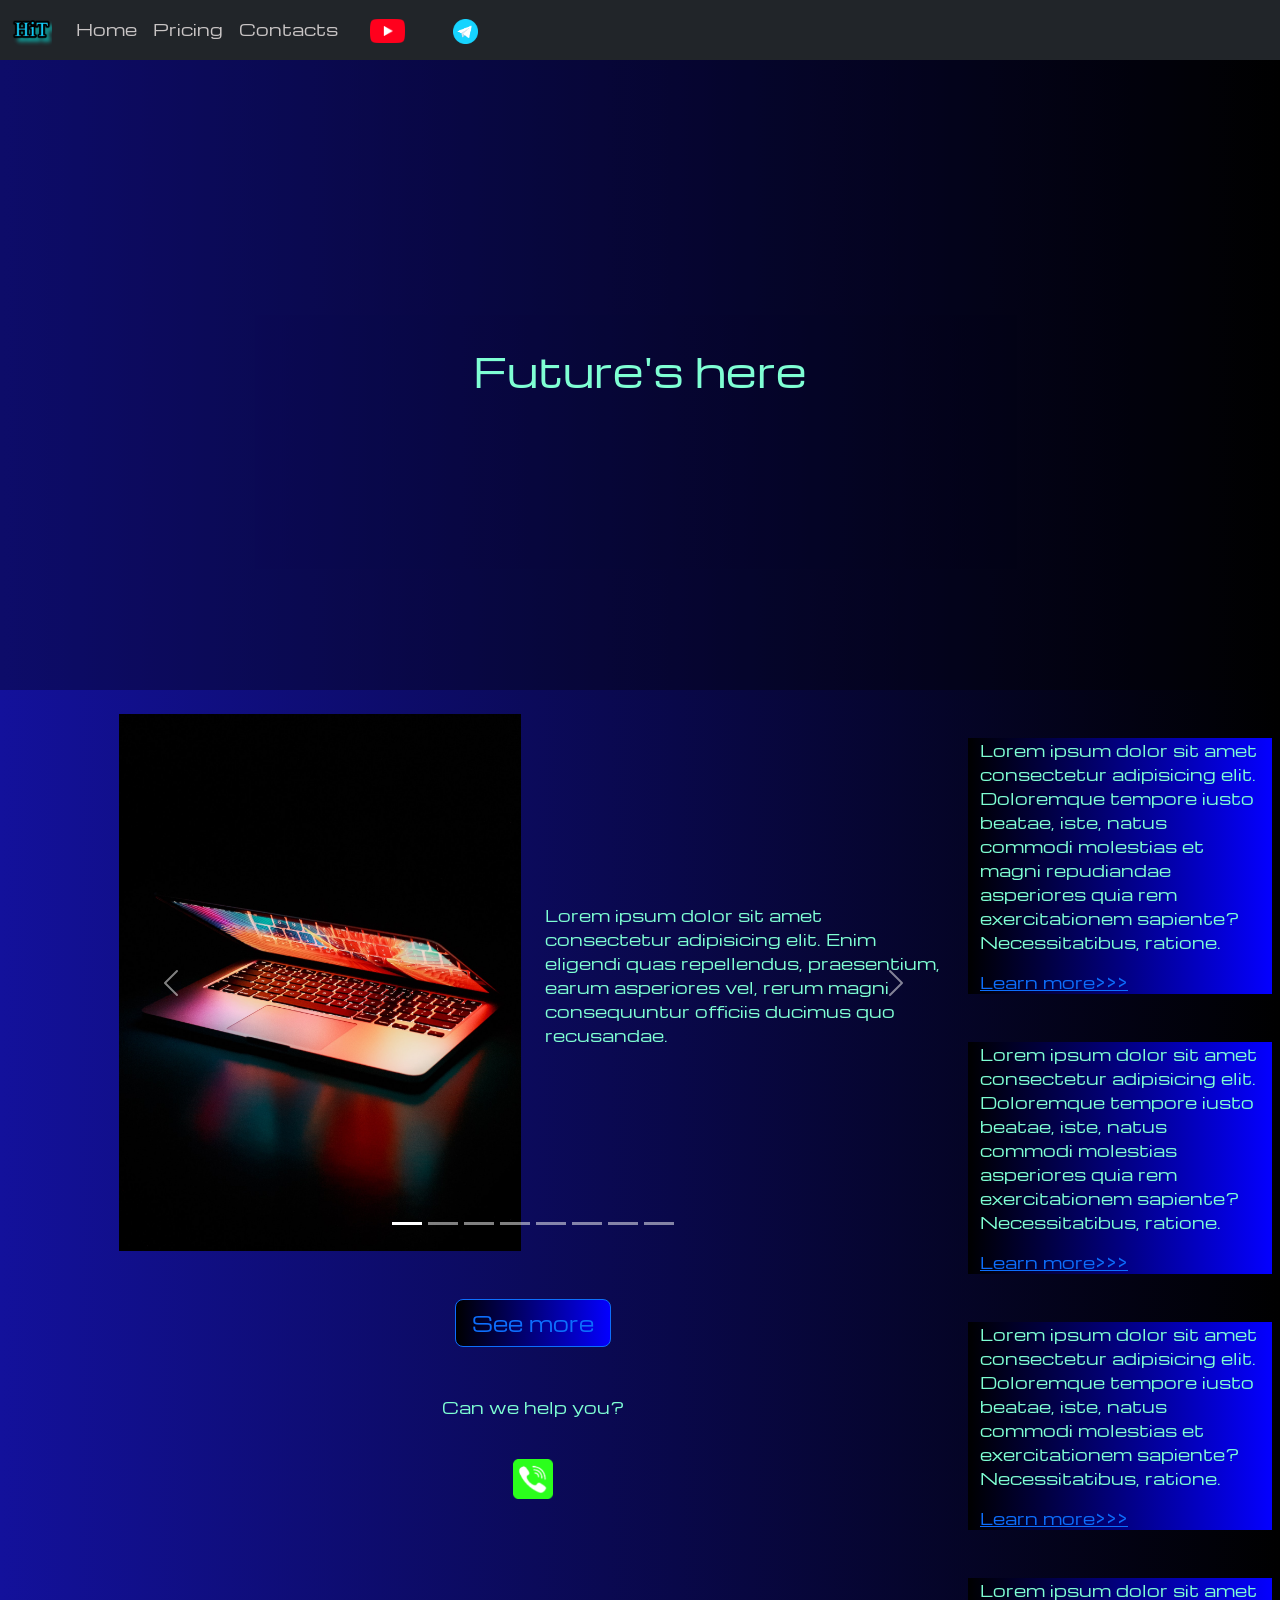
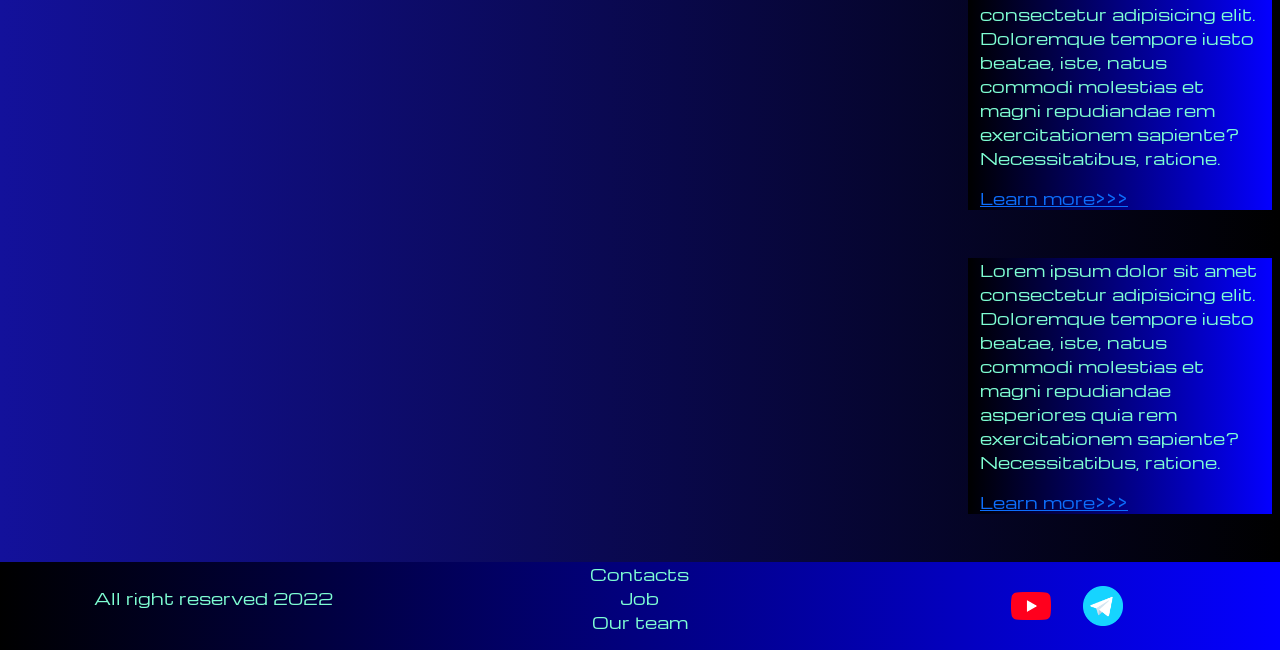
<file: index.html>
<!DOCTYPE html>
<html lang="en">

<head>
    <meta charset="UTF-8">
    <meta name="viewport" content="width=device-width, initial-scale=1.0">
    <link href="https://cdn.jsdelivr.net/npm/bootstrap@5.3.8/dist/css/bootstrap.min.css" rel="stylesheet"
        integrity="sha384-sRIl4kxILFvY47J16cr9ZwB07vP4J8+LH7qKQnuqkuIAvNWLzeN8tE5YBujZqJLB" crossorigin="anonymous">
    <link rel="stylesheet" href="styles/mycss.css">
    
    <link rel="apple-touch-icon" sizes="180x180" href="source/files/favicon_io/apple-touch-icon.png">
    <link rel="icon" type="image/png" sizes="32x32" href="source/files/favicon_io/favicon-32x32.png">
    <link rel="icon" type="image/png" sizes="16x16" href="source/files/favicon_io/favicon-16x16.png">
    <link rel="manifest" href="source/files/favicon_io/site.webmanifest">
    <link rel="stylesheet" href="styles/bgvideo.css">
<title>HiT</title>
</head>

<body>
    <header>
        <nav class="navbar navbar-expand-lg bg-dark">
            <div class="container-fluid">
                <a class="navbar-brand" href="/"><img src="files/logo.png" alt="..."></a>
                <button class="navbar-toggler" type="button" data-bs-toggle="collapse" data-bs-target="#navbarText"
                    aria-controls="navbarText" aria-expanded="false" aria-label="Toggle navigation">
                    <span class="navbar-toggler-icon"></span>
                </button>
                <div class="collapse navbar-collapse" id="navbarNav">
                    <ul class="navbar-nav">
                        <li class="nav-item">
                            <a class="nav-link active" aria-current="page" href="/">Home</a>
                        </li>
                        <li class="nav-item">
                            <a class="nav-link active" href="pricing.html">Pricing</a>
                        </li>
                        <li class="nav-item">
                            <a class="nav-link active" href="pricing.html">Contacts</a>
                        </li>
                        <li class="nav-item">
                            <a class="nav-link active" href="pricing.html"><img style="width: 35px; margin-inline: 1em;"
                                    src="files/yt.png" alt="..."></a>
                        </li>
                        <li class="nav-item">
                            <a class="nav-link active" href="pricing.html"><img style="width: 25px; margin-inline: 1em;"
                                    src="files/tg.png" alt="..."></a>
                        </li>
                    </ul>
                </div>
            </div>
        </nav>
    </header>

    <section>
        <div class="bgvideo">
            <video src="files/video-bg.mp4" type="video mp4" autoplay muted loop></video>
            <div class="effect"></div>
            <div class="video-text">
                <h1>Future's here</h1>
            </div>
        </div>




        <div class="container-fluid mt-4">
            <div class="row">
                <div class="col-lg-1">
                </div>

                <div class="col-lg-8 col-md-12">
                    <div class="row">
                        <div id="carouselExampleIndicators" class="carousel slide" data-bs-ride="carousel">
                            <div class="carousel-indicators">
                                <button type="button" data-bs-target="#carouselExampleIndicators" data-bs-slide-to="0"
                                    class="active" aria-current="true" aria-label="Slide 1"></button>
                                <button type="button" data-bs-target="#carouselExampleIndicators" data-bs-slide-to="1"
                                    aria-label="Slide 2"></button>
                                <button type="button" data-bs-target="#carouselExampleIndicators" data-bs-slide-to="2"
                                    aria-label="Slide 3"></button>
                                <button type="button" data-bs-target="#carouselExampleIndicators" data-bs-slide-to="3"
                                    aria-label="Slide 4"></button>
                                <button type="button" data-bs-target="#carouselExampleIndicators" data-bs-slide-to="4"
                                    aria-label="Slide 5"></button>
                                <button type="button" data-bs-target="#carouselExampleIndicators" data-bs-slide-to="5"
                                    aria-label="Slide 6"></button>
                                <button type="button" data-bs-target="#carouselExampleIndicators" data-bs-slide-to="6"
                                    aria-label="Slide 7"></button>
                                <button type="button" data-bs-target="#carouselExampleIndicators" data-bs-slide-to="7"
                                    aria-label="Slide 8"></button>
                            </div>
                            <div class="carousel-inner">
                                <div class="carousel-item active">
                                    <div class="d-block w-100">
                                        <div class="row">
                                            <div class="col-lg-6 col-md-6">
                                                <img src="images/laptop.png" class="w-100" alt="...">
                                            </div>
                                            <div class="col-lg-6 col-md-6 slide-text">
                                                <p>Lorem ipsum dolor sit amet consectetur adipisicing elit. Enim
                                                    eligendi quas repellendus, praesentium, earum asperiores vel, rerum
                                                    magni consequuntur officiis ducimus quo recusandae.</p>
                                            </div>
                                        </div>
                                    </div>
                                </div>
                                <div class="carousel-item">
                                    <div class="d-block w-100">
                                        <div class="row">
                                            <div class="col-lg-6 col-md-6">
                                                <img src="images/gaming pc.png" class="w-100" alt="...">
                                            </div>
                                            <div class="col-lg-6 col-md-6 slide-text">
                                                <p>Lorem ipsum dolor sit amet consectetur adipisicing elit. Enim
                                                    eligendi quas vel, rerum culpa harum magni consequuntur officiis
                                                    ducimus quo recusandae.</p>
                                            </div>
                                        </div>
                                    </div>
                                </div>
                                <div class="carousel-item">
                                    <div class="d-block w-100">
                                        <div class="row">
                                            <div class="col-lg-6 col-md-6">
                                                <img src="images/vr.png" class="w-100" alt="...">
                                            </div>
                                            <div class="col-lg-6 col-md-6 slide-text">
                                                <p>Lorem ipsum dolor sit amet consectetur adipisicing elit. Enim
                                                    eligendi quas repellendus, praesentium, earum asperiores vel, rerum
                                                    culpa harum magni consequuntur officiis ducimus quo recusandae.</p>
                                            </div>
                                        </div>
                                    </div>
                                </div>
                                <div class="carousel-item">
                                    <div class="d-block w-100">
                                        <div class="row">
                                            <div class="col-lg-6 col-md-6">
                                                <img src="images/controller.png" class="w-100" alt="...">
                                            </div>
                                            <div class="col-lg-6 col-md-6 slide-text">
                                                <p>Lorem ipsum dolor sit amet consectetur adipisicing elit. Enim
                                                    eligendi quas vel, rerum culpa harum
                                                    magni consequuntur officiis ducimus quo recusandae.</p>
                                            </div>
                                        </div>
                                    </div>
                                </div>
                                <div class="carousel-item">
                                    <div class="d-block w-100">
                                        <div class="row">
                                            <div class="col-lg-6 col-md-6">
                                                <img src="images/other.png" class="w-100" alt="...">
                                            </div>
                                            <div class="col-lg-6 col-md-6 slide-text">
                                                <p>Lorem ipsum dolor sit amet consectetur adipisicing elit. Enim
                                                    eligendi quas vel, rerum culpa harum
                                                    magni consequuntur officiis ducimus quo recusandae.</p>
                                            </div>
                                        </div>
                                    </div>
                                    <div class="carousel-item">
                                        <div class="d-block w-100">
                                            <div class="row">
                                                <div class="col-lg-6 col-md-6">
                                                    <img src="images/acc.png" class="w-100" alt="...">
                                                </div>
                                                <div class="col-lg-6 col-md-6 slide-text">
                                                    <p>Lorem ipsum dolor sit amet consectetur adipisicing elit. Enim
                                                        eligendi quas vel, rerum culpa harum
                                                        magni consequuntur officiis ducimus quo recusandae.</p>
                                                </div>
                                            </div>
                                        </div>
                                    </div>
                                    <div class="carousel-item">
                                        <div class="d-block w-100">
                                            <div class="row">
                                                <div class="col-lg-6 col-md-6">
                                                    <img src="images/cpu.png" class="w-100" alt="...">
                                                </div>
                                                <div class="col-lg-6 col-md-6 slide-text">
                                                    <p>Lorem ipsum dolor sit amet consectetur adipisicing elit. Enim
                                                        eligendi quas vel, rerum culpa harum
                                                        magni consequuntur officiis ducimus quo recusandae.</p>
                                                </div>
                                            </div>
                                        </div>
                                    </div>
                                    <div class="carousel-item">
                                        <div class="d-block w-100">
                                            <div class="row">
                                                <div class="col-lg-6 col-md-6">
                                                    <img src="images/gpu.png" class="w-100" alt="...">
                                                </div>
                                                <div class="col-lg-6 col-md-6 slide-text">
                                                    <p>Lorem ipsum dolor sit amet consectetur adipisicing elit. Enim
                                                        eligendi quas vel, rerum culpa harum
                                                        magni consequuntur officiis ducimus quo recusandae.</p>
                                                </div>
                                            </div>
                                        </div>
                                    </div>
                                </div>

                            </div>
                            <button class="carousel-control-prev" type="button"
                                data-bs-target="#carouselExampleIndicators" data-bs-slide="prev">
                                <span class="carousel-control-prev-icon" aria-hidden="true"></span>
                                <span class="visually-hidden">Previous</span>
                            </button>
                            <button class="carousel-control-next" type="button"
                                data-bs-target="#carouselExampleIndicators" data-bs-slide="next">
                                <span class="carousel-control-next-icon" aria-hidden="true"></span>
                                <span class="visually-hidden">Next</span>
                            </button>
                        </div>


                        <div class="col-lg-12 col-md-12 text-center mt-4">
                            <button type="button" class="btn btn-outline-primary btn-lg my-4">See more</button>
                        </div>
                        <div class="col-lg-12 col-md-12 text-center mt-4">
                            <p>Can we help you?</p>
                        </div>
                        <div class="col-lg-12 col-md-12 text-center mt-4">
                            <img class="call-anim" style="width: 40px" src="files/phone.png" alt="...">
                        </div>

                    </div>
                </div>


                <div class="col-lg-3 col-md-12">
                    <div class="row px-2">
                        <div class="col-lg-12 sidebar my-4">
                            <p>Lorem ipsum dolor sit amet consectetur adipisicing elit. Doloremque tempore iusto
                                beatae,
                                iste, natus commodi molestias et magni repudiandae asperiores quia rem
                                exercitationem
                                sapiente? Necessitatibus, ratione. </p> <a href="#">Learn more>>></a>
                        </div>
                        <div class="col-lg-12 sidebar my-4">
                            <p>Lorem ipsum dolor sit amet consectetur adipisicing elit. Doloremque tempore iusto
                                beatae,
                                iste, natus commodi molestias asperiores quia rem exercitationem
                                sapiente? Necessitatibus, ratione. </p> <a href="#">Learn more>>></a>
                        </div>
                        <div class="col-lg-12 sidebar my-4">
                            <p>Lorem ipsum dolor sit amet consectetur adipisicing elit. Doloremque tempore iusto
                                beatae,
                                iste, natus commodi molestias et exercitationem
                                sapiente? Necessitatibus, ratione. </p> <a href="#">Learn more>>></a>
                        </div>
                        <div class="col-lg-12 sidebar my-4">
                            <p>Lorem ipsum dolor sit amet consectetur adipisicing elit. Doloremque tempore iusto
                                beatae,
                                iste, natus commodi molestias et magni repudiandae rem exercitationem
                                sapiente? Necessitatibus, ratione. </p> <a href="#">Learn more>>></a>
                        </div>
                        <div class="col-lg-12 sidebar my-4">
                            <p>Lorem ipsum dolor sit amet consectetur adipisicing elit. Doloremque tempore iusto
                                beatae,
                                iste, natus commodi molestias et magni repudiandae asperiores quia rem
                                exercitationem
                                sapiente? Necessitatibus, ratione. </p> <a href="#">Learn more>>></a>
                        </div>
                    </div>


                </div>

            </div>

        </div>
    </section>

    <footer class="mt-4">
        <div class="container-fluid">
            <div class="row">
                <div class="col-lg-4 col-md-12 footer-text text-center">
                    <p>All right reserved 2022</p>
                </div>
                <div class="col-lg-4 col-md-12 footer-text text-center">
                    <p>Contacts<br>Job<br>Our team</p>
                </div>
                <div class="col-lg-4 col-md-12 media-links">
                    <img style="width: 40px; margin-inline: 1em;" src="files/yt.png" alt="...">
                    <img style="width: 40px; margin-inline: 1em;" src="files/tg.png" alt="...">
                </div>
            </div>
        </div>
    </footer>
    <script src="https://cdn.jsdelivr.net/npm/bootstrap@5.3.8/dist/js/bootstrap.bundle.min.js"
        integrity="sha384-FKyoEForCGlyvwx9Hj09JcYn3nv7wiPVlz7YYwJrWVcXK/BmnVDxM+D2scQbITxI"
        crossorigin="anonymous"></script>
</body>

</html>
</file>
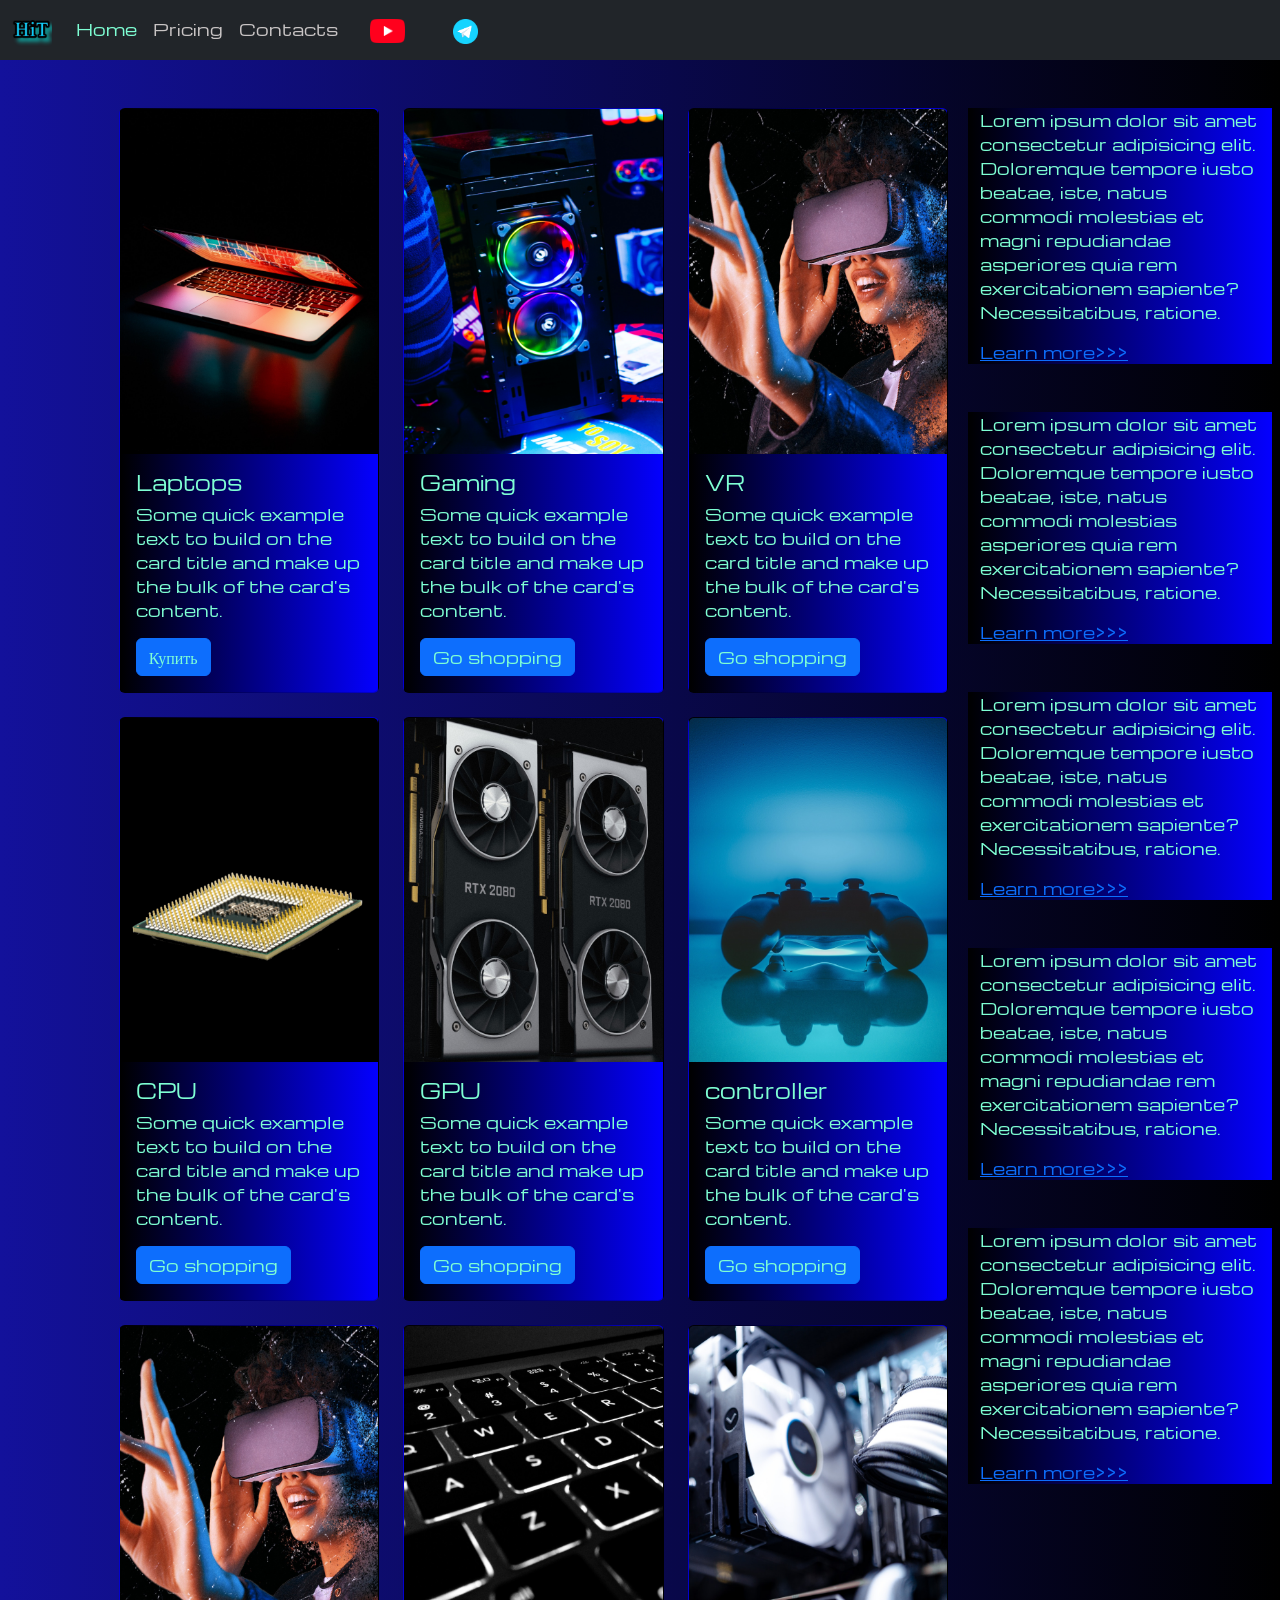
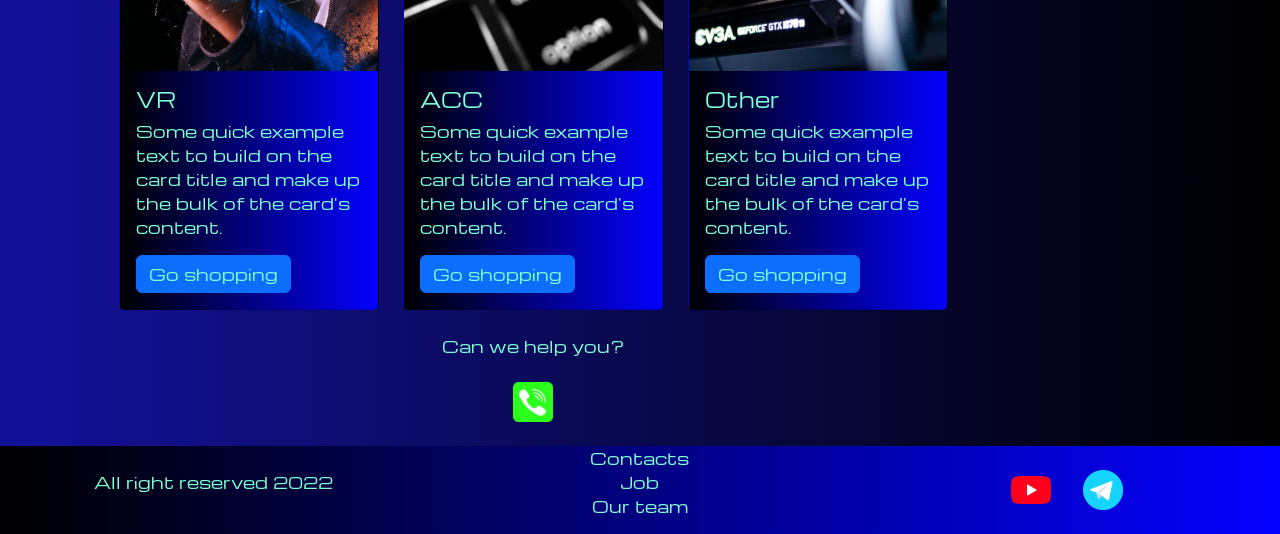
<file: pricing.html>
<!DOCTYPE html>
<html lang="en">

<head>
    <meta charset="UTF-8">
    <meta name="viewport" content="width=device-width, initial-scale=1.0">
    <link href="https://cdn.jsdelivr.net/npm/bootstrap@5.3.8/dist/css/bootstrap.min.css" rel="stylesheet"
        integrity="sha384-sRIl4kxILFvY47J16cr9ZwB07vP4J8+LH7qKQnuqkuIAvNWLzeN8tE5YBujZqJLB" crossorigin="anonymous">
    <link rel="stylesheet" href="styles/mycss.css">
    <title>HiT</title>
</head>

<body>
    <header>
        <nav class="navbar navbar-expand-lg bg-dark">
            <div class="container-fluid">
                <a class="navbar-brand" href="/"><img src="files/logo.png" alt="..."></a>
                <button class="navbar-toggler" type="button" data-bs-toggle="collapse" data-bs-target="#navbarText"
                    aria-controls="navbarText" aria-expanded="false" aria-label="Toggle navigation">
                    <span class="navbar-toggler-icon"></span>
                </button>
                <div class="collapse navbar-collapse" id="navbarText">
                    <ul class="navbar-nav me-auto mb-2 mb-lg-0">
                        <li class="nav-item">
                            <a class="nav-link" aria-current="page" href="/">Home</a>
                        </li>
                        <li class="nav-item">
                            <a class="nav-link active" href="pricing.html">Pricing</a>
                        </li>
                        <li class="nav-item">
                            <a class="nav-link active" href="pricing.html">Contacts</a>
                        </li>
                        <li class="nav-item">
                            <a class="nav-link active" href="pricing.html"><img style="width: 35px; margin-inline: 1em;"
                                    src="files/yt.png" alt="..."></a>
                        </li>
                        <li class="nav-item">
                            <a class="nav-link active" href="pricing.html"><img style="width: 25px; margin-inline: 1em;"
                                    src="files/tg.png" alt="..."></a>
                        </li>
                    </ul>
                </div>
            </div>
        </nav>
    </header>

    <section>
        <div class="container-fluid mt-4">
            <div class="row">
                <div class="col-lg-1">
                </div>

                <div class="col-lg-8 col-md-12">
                    <div class="row">
                        <div class="col-lg-4 col-md-6 mt-4">
                            <div class="card">
                                <a href="#"><img src="images/laptop.png" class="card-img-top" alt="laptop"></a>
                                <div class="card-body">
                                    <h5 class="card-title"><a href="#">Laptops</a></h5>
                                    <p class="card-text"><a href="#">
                                            Some quick example text to build on the card title and make up
                                            the bulk
                                            of the card's
                                            content.
                                        </a></p>
                                    <a href="#" class="btn btn-primary">Купить</a>
                                </div>
                            </div>
                        </div>
                        <div class="col-lg-4 col-md-6 mt-4">
                            <div class="card">
                                <img src="images/gaming pc.png" class="card-img-top" alt="Gaming pc">
                                <div class="card-body">
                                    <h5 class="card-title">Gaming</h5>
                                    <p class="card-text">Some quick example text to build on the card title and make up
                                        the bulk
                                        of the card's
                                        content.</p>
                                    <a href="#" class="btn btn-primary">Go shopping</a>
                                </div>
                            </div>
                        </div>
                        <div class="col-lg-4 col-md-6 mt-4">
                            <div class="card">
                                <img src="images/vr.png" class="card-img-top" alt="VR">
                                <div class="card-body">
                                    <h5 class="card-title">VR</h5>
                                    <p class="card-text">Some quick example text to build on the card title and make up
                                        the bulk of the card's
                                        content.</p>
                                    <a href="#" class="btn btn-primary">Go shopping</a>
                                </div>
                            </div>
                        </div>
                        <div class="col-lg-4 col-md-6 mt-4">
                            <div class="card">
                                <img src="images/cpu.png" class="card-img-top" alt="CPU">
                                <div class="card-body">
                                    <h5 class="card-title">CPU</h5>
                                    <p class="card-text">Some quick example text to build on the card title and make up
                                        the bulk of the card's
                                        content.</p>
                                    <a href="#" class="btn btn-primary">Go shopping</a>
                                </div>
                            </div>
                        </div>
                        <div class="col-lg-4 col-md-6 mt-4">
                            <div class="card">
                                <img src="images/gpu.png" class="card-img-top" alt="GPU">
                                <div class="card-body">
                                    <h5 class="card-title">GPU</h5>
                                    <p class="card-text">Some quick example text to build on the card title and make up
                                        the bulk of the card's
                                        content.</p>
                                    <a href="#" class="btn btn-primary">Go shopping</a>
                                </div>
                            </div>
                        </div>
                        <div class="col-lg-4 col-md-6 mt-4">
                            <div class="card">
                                <img src="images/controller.png" class="card-img-top" alt="controller">
                                <div class="card-body">
                                    <h5 class="card-title">controller</h5>
                                    <p class="card-text">Some quick example text to build on the card title and make up
                                        the bulk of the card's
                                        content.</p>
                                    <a href="#" class="btn btn-primary">Go shopping</a>
                                </div>
                            </div>
                        </div>
                        <div class="col-lg-4 col-md-6 mt-4">
                            <div class="card">
                                <img src="images/vr.png" class="card-img-top" alt="VR">
                                <div class="card-body">
                                    <h5 class="card-title">VR</h5>
                                    <p class="card-text">Some quick example text to build on the card title and make up
                                        the bulk of the card's
                                        content.</p>
                                    <a href="#" class="btn btn-primary">Go shopping</a>
                                </div>
                            </div>
                        </div>
                        <div class="col-lg-4 col-md-6 mt-4">
                            <div class="card">
                                <img src="images/acc.png" class="card-img-top" alt="ACC">
                                <div class="card-body">
                                    <h5 class="card-title">ACC</h5>
                                    <p class="card-text">Some quick example text to build on the card title and make up
                                        the bulk of the card's
                                        content.</p>
                                    <a href="#" class="btn btn-primary">Go shopping</a>
                                </div>
                            </div>
                        </div>
                        <div class="col-lg-4 col-md-6 mt-4">
                            <div class="card">
                                <img src="images/other.png" class="card-img-top" alt="Other">
                                <div class="card-body">
                                    <h5 class="card-title">Other</h5>
                                    <p class="card-text">Some quick example text to build on the card title and make up
                                        the bulk of the card's
                                        content.</p>
                                    <a href="#" class="btn btn-primary">Go shopping</a>
                                </div>
                            </div>
                        </div>

                    </div>
                    <div class="col-lg-12 col-md-12 text-center mt-4">
                        <p>Can we help you?</p>
                    </div>
                    <div class="col-lg-12 col-md-12 text-center mt-4">
                        <img class="call-anim" style="width: 40px;" src="files/phone.png" alt="...">
                    </div>
                </div>


                <div class="col-lg-3 col-md-12">
                    <div class="row px-2">
                        <div class="col-lg-12 sidebar my-4">
                            <p>Lorem ipsum dolor sit amet consectetur adipisicing elit. Doloremque tempore iusto
                                beatae,
                                iste, natus commodi molestias et magni repudiandae asperiores quia rem
                                exercitationem
                                sapiente? Necessitatibus, ratione. </p> <a href="#">Learn more>>></a>
                        </div>
                        <div class="col-lg-12 sidebar my-4">
                            <p>Lorem ipsum dolor sit amet consectetur adipisicing elit. Doloremque tempore iusto
                                beatae,
                                iste, natus commodi molestias asperiores quia rem exercitationem
                                sapiente? Necessitatibus, ratione. </p> <a href="#">Learn more>>></a>
                        </div>
                        <div class="col-lg-12 sidebar my-4">
                            <p>Lorem ipsum dolor sit amet consectetur adipisicing elit. Doloremque tempore iusto
                                beatae,
                                iste, natus commodi molestias et exercitationem
                                sapiente? Necessitatibus, ratione. </p> <a href="#">Learn more>>></a>
                        </div>
                        <div class="col-lg-12 sidebar my-4">
                            <p>Lorem ipsum dolor sit amet consectetur adipisicing elit. Doloremque tempore iusto
                                beatae,
                                iste, natus commodi molestias et magni repudiandae rem exercitationem
                                sapiente? Necessitatibus, ratione. </p> <a href="#">Learn more>>></a>
                        </div>
                        <div class="col-lg-12 sidebar my-4">
                            <p>Lorem ipsum dolor sit amet consectetur adipisicing elit. Doloremque tempore iusto
                                beatae,
                                iste, natus commodi molestias et magni repudiandae asperiores quia rem
                                exercitationem
                                sapiente? Necessitatibus, ratione. </p> <a href="#">Learn more>>></a>
                        </div>
                    </div>


                </div>

            </div>

        </div>
    </section>

    <footer class="mt-4">
        <div class="container-fluid">
            <div class="row">
                <div class="col-lg-4 col-md-12 footer-text text-center">
                    <p>All right reserved 2022</p>
                </div>
                <div class="col-lg-4 col-md-12 footer-text text-center">
                    <p>Contacts<br>Job<br>Our team</p>
                </div>
                <div class="col-lg-4 col-md-12 media-links">
                    <img style="width: 40px; margin-inline: 1em;" src="files/yt.png" alt="...">
                    <img style="width: 40px; margin-inline: 1em;" src="files/tg.png" alt="...">
                </div>
            </div>
        </div>
    </footer>
    <script src="https://cdn.jsdelivr.net/npm/bootstrap@5.3.8/dist/js/bootstrap.bundle.min.js"
        integrity="sha384-FKyoEForCGlyvwx9Hj09JcYn3nv7wiPVlz7YYwJrWVcXK/BmnVDxM+D2scQbITxI"
        crossorigin="anonymous"></script>
</body>

</html>
</file>
<file: styles/mycss.css>
@import url('https://fonts.googleapis.com/css?family=Michroma&display=swap');

body {
    font-family: 'Michroma', serif;
    background: linear-gradient(90deg, #13119b 0%, #000000 100%);
  
}
p {
color: aquamarine;
}

.nav-link {
    color: aquamarine;

}

.navbar-nav .nav-link.active {
    color: rgb(201, 197, 197);
}

.navbar-brand img {
    width: 40px;

}

.navbar-toggler {
    background-color: rgb(201, 197, 197);
}

.sidebar {
    color: aquamarine;
    background: linear-gradient(270deg, #0400ff 0%, #000000 100%);
}


.card {
    background: linear-gradient(270deg, #0400ff 0%, #000000 100%);
    color: aquamarine;
}


.card a {
    text-decoration: none;
    color: aquamarine;
}

.slide-text,
.footer-text {
    color: aquamarine;
    margin: auto auto;

}

footer,
.btn-outline-primary {
    background: linear-gradient(270deg, #0400ff 0%, #000000 100%);
}

.media-links {
    display: flex;
    justify-content: center;
    align-items: center;
}

.call-anim {
animation: myAnim 2s ease 0s infinite normal forwards;
}

@keyframes myAnim {

    0%,
    100% {
        transform: translateX(0%);
        transform-origin: 50% 50%;
    }

    15% {
        transform: translateX(-30px) rotate(6deg);
    }

    30% {
        transform: translateX(15px) rotate(-6deg);
    }

    45% {
        transform: translateX(-15px) rotate(3.6deg);
    }

    60% {
        transform: translateX(9px) rotate(-2.4deg);
    }

    75% {
        transform: translateX(-6px) rotate(1.2deg);
    }
}




@media (max-width: 755px) {
    .carousel-indicators {
        display: none;
    }
}
</file>
<file: styles/bgvideo.css>
.bgvideo {
    height: 70vh;
    width: 100%;
    position: relative;
    display: flex;
    justify-content: center;
    align-items: center;
}


.bgvideo video {
height: 70vh;
width: 100%;
position: absolute;
top: 0;
left: 0;
object-fit: cover;
z-index: 1;
 }

.effect {
    height: 70vh;
    width: 100%;
    position: absolute;
    top: 0;
    left: 0;
    object-fit: cover;
    z-index: 2;
    background-color: rgba(0, 0, 0, 0.322);
}

 .video-text {
    color: aquamarine;
    z-index: 2;
 }
</file>
